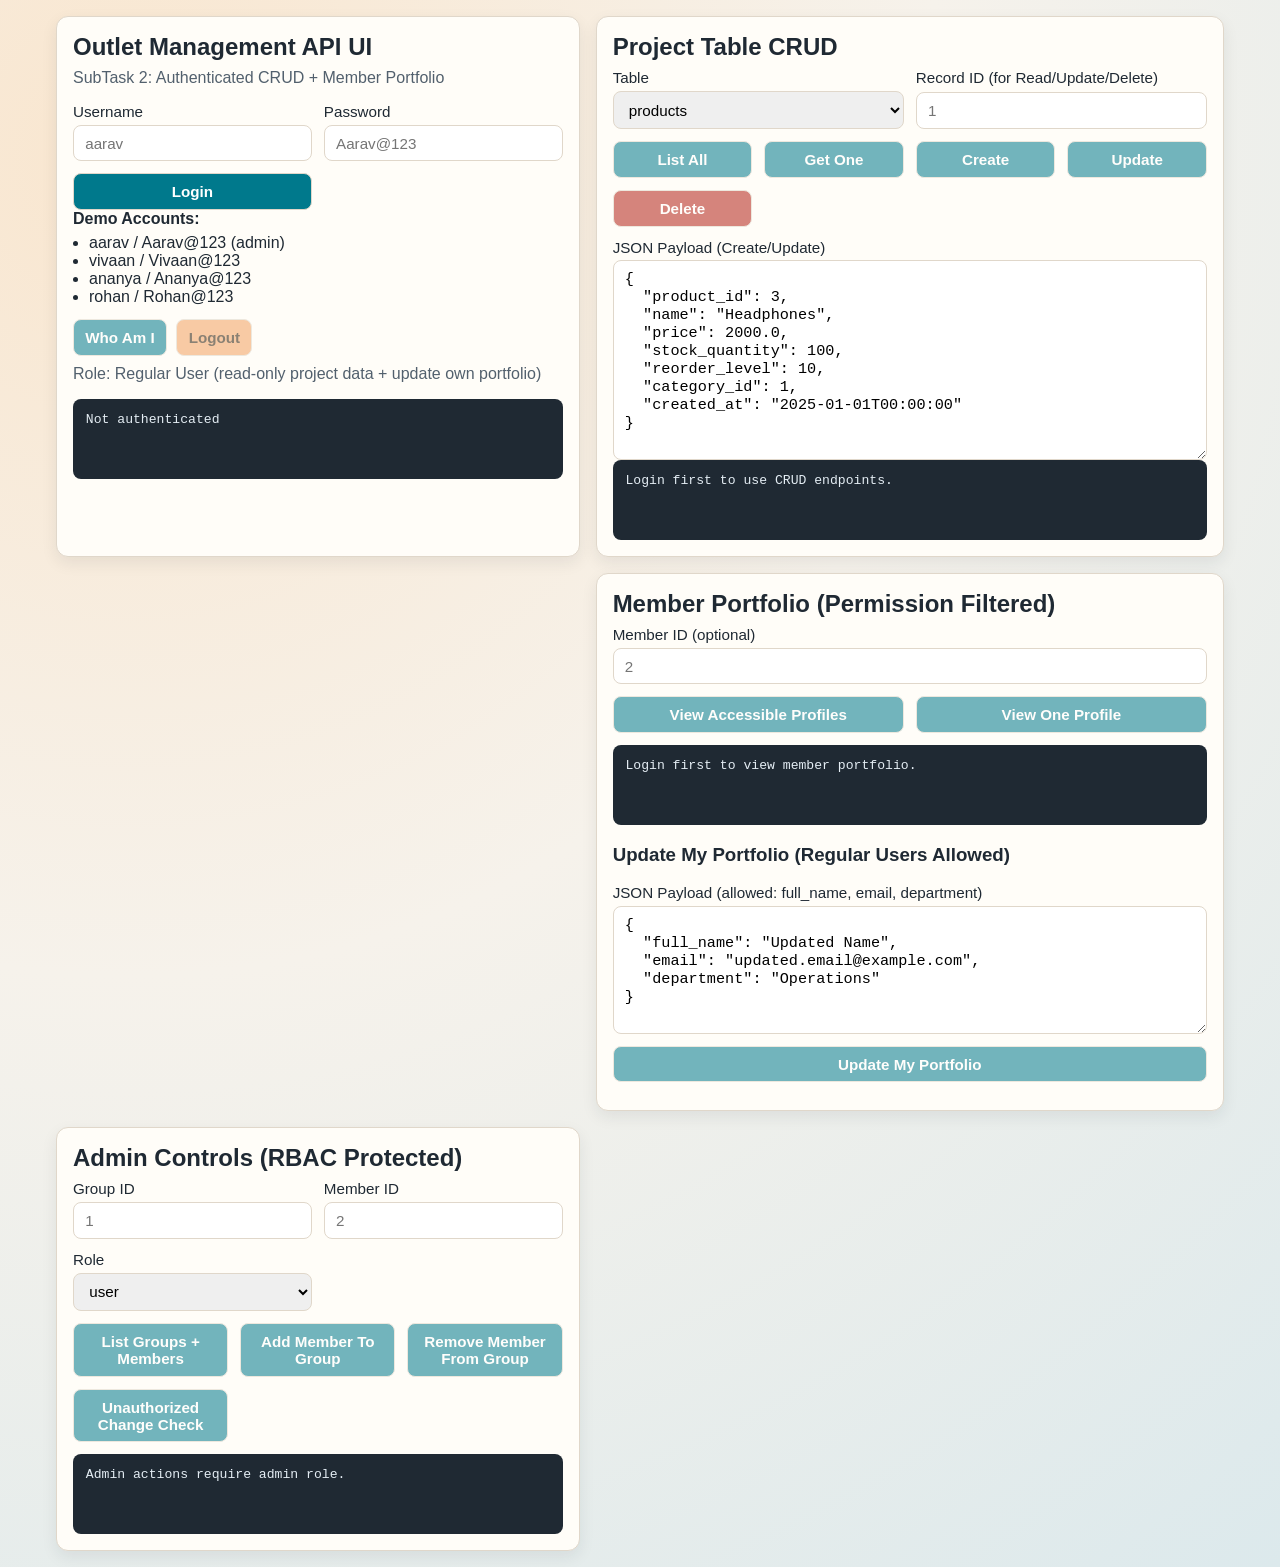
<file: db_management_system/frontend/index.html>
<!DOCTYPE html>
<html lang="en">
<head>
  <meta charset="UTF-8" />
  <meta name="viewport" content="width=device-width, initial-scale=1.0" />
  <title>Outlet Management - SubTask 2</title>
  <link rel="stylesheet" href="styles.css" />
</head>
<body>
  <main class="app-shell">
    <section class="panel auth-panel">
      <h1>Outlet Management API UI</h1>
      <p class="subtitle">SubTask 2: Authenticated CRUD + Member Portfolio</p>

      <form id="loginForm" class="form-grid">
        <label>
          Username
          <input id="username" name="username" type="text" placeholder="aarav" required />
        </label>
        <label>
          Password
          <input id="password" name="password" type="password" placeholder="Aarav@123" required />
        </label>
        <button type="submit">Login</button>
      </form>

      <div class="quick-help">
        <strong>Demo Accounts:</strong>
        <ul>
          <li>aarav / Aarav@123 (admin)</li>
          <li>vivaan / Vivaan@123</li>
          <li>ananya / Ananya@123</li>
          <li>rohan / Rohan@123</li>
        </ul>
      </div>

      <div class="session-row">
        <button id="meButton" disabled>Who Am I</button>
        <button id="logoutButton" disabled>Logout</button>
      </div>
      <p id="roleBadge" class="subtitle">Role: Not authenticated</p>
      <pre id="authStatus" class="output"></pre>
    </section>

    <section class="panel crud-panel">
      <h2>Project Table CRUD</h2>
      <div class="controls">
        <label>
          Table
          <select id="tableSelect">
            <option value="products">products</option>
            <option value="categories">categories</option>
            <option value="customers">customers</option>
            <option value="sales">sales</option>
            <option value="sale_items">sale_items</option>
          </select>
        </label>
        <label>
          Record ID (for Read/Update/Delete)
          <input id="recordIdInput" type="text" placeholder="1" />
        </label>
      </div>

      <div class="action-grid">
        <button id="listBtn" disabled>List All</button>
        <button id="getBtn" disabled>Get One</button>
        <button id="createBtn" disabled>Create</button>
        <button id="updateBtn" disabled>Update</button>
        <button id="deleteBtn" disabled>Delete</button>
      </div>

      <label class="payload-label">
        JSON Payload (Create/Update)
        <textarea id="payloadInput" rows="10">{
  "product_id": 3,
  "name": "Headphones",
  "price": 2000.0,
  "stock_quantity": 100,
  "reorder_level": 10,
  "category_id": 1,
  "created_at": "2025-01-01T00:00:00"
}</textarea>
      </label>

      <pre id="crudOutput" class="output"></pre>
    </section>

    <section class="panel portfolio-panel">
      <h2>Member Portfolio (Permission Filtered)</h2>
      <div class="controls">
        <label>
          Member ID (optional)
          <input id="portfolioMemberId" type="text" placeholder="2" />
        </label>
      </div>
      <div class="action-grid">
        <button id="portfolioListBtn" disabled>View Accessible Profiles</button>
        <button id="portfolioOneBtn" disabled>View One Profile</button>
      </div>
      <pre id="portfolioOutput" class="output"></pre>

      <h3>Update My Portfolio (Regular Users Allowed)</h3>
      <label class="payload-label">
        JSON Payload (allowed: full_name, email, department)
        <textarea id="selfPortfolioPayload" rows="6">{
  "full_name": "Updated Name",
  "email": "updated.email@example.com",
  "department": "Operations"
}</textarea>
      </label>
      <div class="action-grid">
        <button id="updateSelfPortfolioBtn" disabled>Update My Portfolio</button>
      </div>
    </section>

    <section class="panel admin-panel">
      <h2>Admin Controls (RBAC Protected)</h2>
      <div class="controls">
        <label>
          Group ID
          <input id="adminGroupId" type="number" min="1" placeholder="1" />
        </label>
        <label>
          Member ID
          <input id="adminMemberId" type="number" min="1" placeholder="2" />
        </label>
        <label>
          Role
          <select id="adminRole">
            <option value="user">user</option>
            <option value="admin">admin</option>
            <option value="viewer">viewer</option>
          </select>
        </label>
      </div>
      <div class="action-grid">
        <button id="adminListGroupsBtn" disabled>List Groups + Members</button>
        <button id="adminAddToGroupBtn" disabled>Add Member To Group</button>
        <button id="adminRemoveFromGroupBtn" disabled>Remove Member From Group</button>
        <button id="adminUnauthorizedCheckBtn" disabled>Unauthorized Change Check</button>
      </div>
      <pre id="adminOutput" class="output"></pre>
    </section>
  </main>

  <script src="app.js"></script>
</body>
</html>
</file>
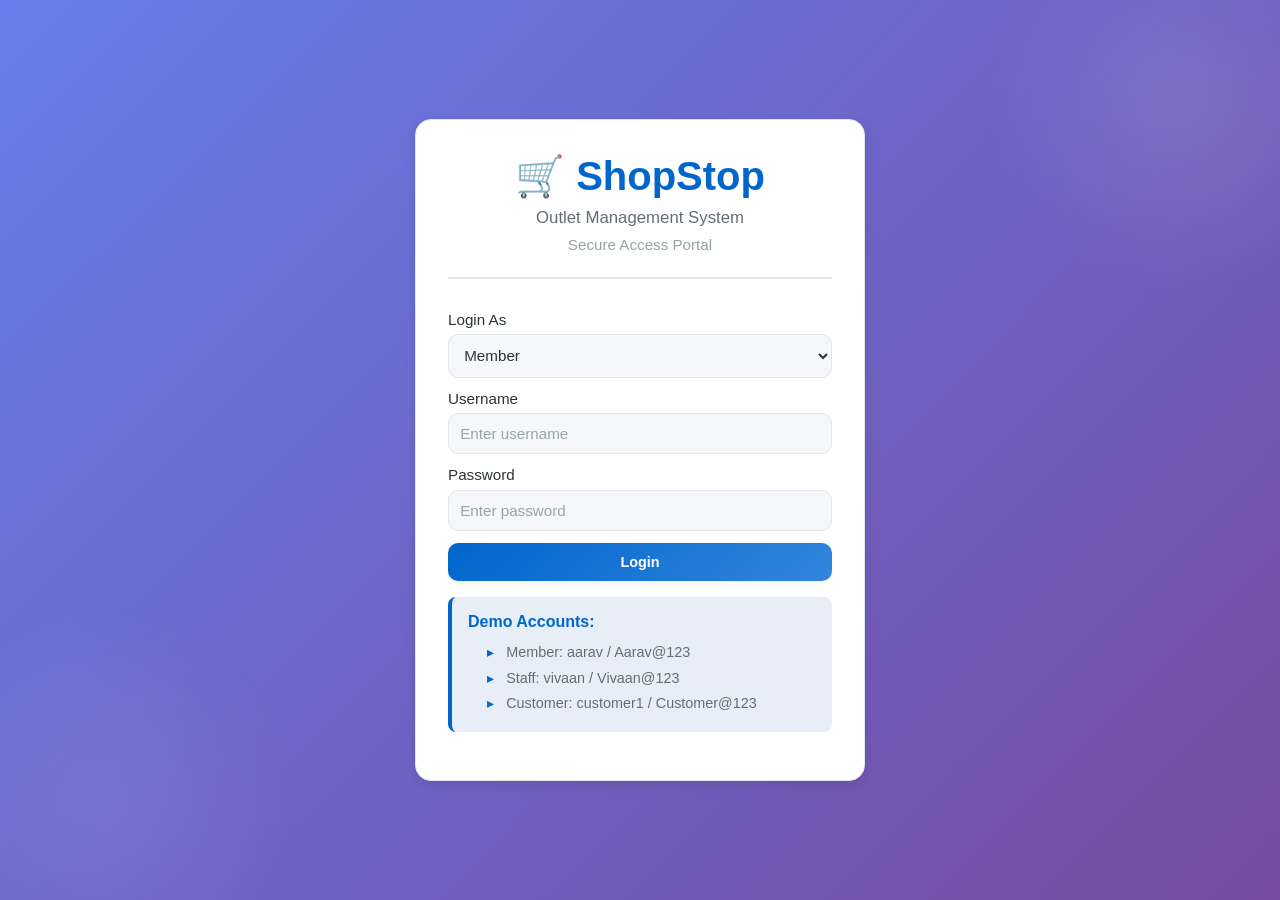
<file: Module_B/app/frontend/index.html>
<!DOCTYPE html>
<html lang="en">
<head>
  <meta charset="UTF-8" />
  <meta name="viewport" content="width=device-width, initial-scale=1.0" />
  <title>🛒 ShopStop - Outlet Management System</title>
  <link rel="stylesheet" href="styles.css" />
</head>
<body class="logged-out">
  <!-- Login Screen -->
  <div class="login-screen pre-login-only">
    <section class="panel auth-panel login-panel">
      <div class="auth-header">
        <h1>🛒 ShopStop</h1>
        <p class="subtitle">Outlet Management System</p>
        <p class="tagline">Secure Access Portal</p>
      </div>

      <form id="loginForm" class="form-grid">
        <label>
          Login As
          <select id="portalRole" name="portalRole" required>
            <option value="member">Member</option>
            <option value="staff">Staff</option>
            <option value="customer">Customer</option>
          </select>
        </label>
        <label>
          Username
          <input id="username" name="username" type="text" placeholder="Enter username" required />
        </label>
        <label>
          Password
          <input id="password" name="password" type="password" placeholder="Enter password" required />
        </label>
        <button type="submit">Login</button>
      </form>

      <div class="quick-help">
        <strong>Demo Accounts:</strong>
        <ul>
          <li>Member: aarav / Aarav@123</li>
          <li>Staff: vivaan / Vivaan@123</li>
          <li>Customer: customer1 / Customer@123</li>
        </ul>
      </div>
    </section>
  </div>

  <!-- Main Application Screen -->
  <div class="app-screen post-login-only" style="display: none;">
    <!-- Header with User Info -->
    <header class="app-header">
      <div class="header-left">
        <h1>🛒 ShopStop</h1>
        <p id="roleBadge" class="header-role"></p>
      </div>
      <div class="header-right">
        <button id="meButton" class="header-btn">👤 Who Am I</button>
        <button id="logoutButton" class="header-btn logout-btn">🚪 Logout</button>
      </div>
    </header>

    <!-- User Info Modal -->
    <div id="userInfoPanel" class="user-info-modal" style="display: none;">
      <div class="user-info-content">
        <button class="close-btn">&times;</button>
        <pre id="authStatus" class="output"></pre>
      </div>
    </div>

    <!-- Navigation Menu -->
    <nav class="nav-menu">
      <button class="nav-btn" data-page="portfolio">👤 Profiles</button>
      <button class="nav-btn" data-page="database">📋 Database</button>
      <button class="nav-btn" data-page="admin">⚙️ Admin</button>
    </nav>

    <!-- Content Area -->
    <main class="app-content">
      <!-- Portfolio Section -->
      <section id="portfolio-page" class="content-page">
        <section class="panel portfolio-panel">
          <h2>👤 Staff & Member Portfolio</h2>
          <div class="section-info">View member details and staff information</div>
          <div class="controls">
            <label>
              <span class="label-icon">🆔</span> Member ID (optional)
              <input id="portfolioMemberId" type="text" placeholder="e.g., 1" />
            </label>
          </div>
          <div class="action-grid">
            <button id="portfolioListBtn" disabled>📇 View All Profiles</button>
            <button id="portfolioOneBtn" disabled>👁️ View One Profile</button>
          </div>
          <div id="portfolioOutput" class="profile-display"></div>

          <h3>✏️ Update My Profile</h3>
          <p class="info-text">Update your personal information</p>
          <div class="form-section">
            <label>Update Fields</label>
            <form id="profileUpdateForm" class="dynamic-form">
              <div class="form-group">
                <label><span>email</span> <span class="field-type">text</span></label>
                <input type="text" data-field-name="email" placeholder="your.email@example.com" />
              </div>
              <div class="form-group">
                <label><span>contact_number</span> <span class="field-type">text</span></label>
                <input type="text" data-field-name="contact_number" placeholder="9999999999" />
              </div>
            </form>
          </div>
          <div class="action-grid">
            <button id="updateSelfPortfolioBtn" disabled>💾 Save Changes</button>
          </div>
        </section>
      </section>

      <!-- Database Management Section -->
      <section id="database-page" class="content-page">
        <section class="panel crud-panel">
          <h2>📋 Database Management</h2>
          <div class="section-info">Access and manage outlet data through secure APIs</div>
          <div class="controls">
            <label>
              <span class="label-icon">📊</span> Table
              <select id="tableSelect"></select>
            </label>
            <label>
              <span class="label-icon">🔍</span> Record ID
              <input id="recordIdInput" type="text" placeholder="e.g., 1" />
            </label>
          </div>

          <div class="action-grid">
            <button id="listBtn" disabled>📑 List All</button>
            <button id="getBtn" disabled>🔎 Get One</button>
            <button id="createBtn" disabled>✨ Create</button>
            <button id="updateBtn" disabled>✏️ Update</button>
            <button id="deleteBtn" disabled>🗑️ Delete</button>
          </div>

          <div class="payload-label form-section">
            <label>Data Fields (Create/Update)</label>
            <form id="payloadForm" class="dynamic-form"></form>
          </div>

          <div id="crudOutput" class="output"></div>
        </section>
      </section>

      <!-- Admin Controls Section -->
      <section id="admin-page" class="content-page">
        <section class="panel admin-panel">
          <h2>⚙️ Admin Controls</h2>
          <div class="section-info">Group management and member assignment (Admin only)</div>
          <div class="controls">
            <label>
              <span class="label-icon">👥</span> Group ID
              <input id="adminGroupId" type="number" min="1" placeholder="1" />
            </label>
            <label>
              <span class="label-icon">👤</span> Member ID
              <input id="adminMemberId" type="number" min="1" placeholder="1" />
            </label>
          </div>
          <div class="action-grid">
            <button id="adminListGroupsBtn" disabled>📊 List Groups</button>
            <button id="adminAddToGroupBtn" disabled>➕ Add Member</button>
            <button id="adminRemoveFromGroupBtn" disabled>➖ Remove Member</button>
            <button id="adminUnauthorizedCheckBtn" disabled>🔒 Check Security</button>
          </div>
          <div id="adminOutput" class="output"></div>
        </section>
      </section>
    </main>
  </div>

  <script src="apiService.js"></script>
  <script src="app.js"></script>
</body>
</html>
</file>
<file: db_management_system/frontend/styles.css>
:root {
  --bg: #f6f2eb;
  --card: #fffdf8;
  --ink: #1f2933;
  --muted: #52606d;
  --line: #e0d7ca;
  --accent: #00798c;
  --accent-2: #f4a261;
  --danger: #b42318;
}

* {
  box-sizing: border-box;
}

body {
  margin: 0;
  font-family: "Segoe UI", Tahoma, Geneva, Verdana, sans-serif;
  color: var(--ink);
  background: radial-gradient(circle at 10% 10%, #f9e6cf 0%, #f6f2eb 45%, #dce9ec 100%);
}

.app-shell {
  display: grid;
  gap: 1rem;
  padding: 1rem;
  max-width: 1200px;
  margin: 0 auto;
}

.panel {
  background: var(--card);
  border: 1px solid var(--line);
  border-radius: 12px;
  padding: 1rem;
  box-shadow: 0 6px 16px rgba(31, 41, 51, 0.08);
}

h1, h2 {
  margin: 0 0 0.5rem 0;
}

.subtitle {
  margin: 0 0 1rem 0;
  color: var(--muted);
}

.form-grid,
.controls,
.action-grid {
  display: grid;
  gap: 0.75rem;
}

.form-grid,
.controls {
  grid-template-columns: repeat(auto-fit, minmax(220px, 1fr));
}

.action-grid {
  grid-template-columns: repeat(auto-fit, minmax(130px, 1fr));
  margin: 0.75rem 0;
}

label {
  display: grid;
  gap: 0.3rem;
  font-size: 0.95rem;
}

input,
select,
textarea,
button {
  border: 1px solid var(--line);
  border-radius: 8px;
  padding: 0.55rem 0.7rem;
  font-size: 0.95rem;
}

textarea {
  width: 100%;
  font-family: Consolas, "Courier New", monospace;
}

button {
  cursor: pointer;
  font-weight: 600;
  background: var(--accent);
  color: #ffffff;
  transition: transform 0.08s ease, opacity 0.2s ease;
}

button:hover:enabled {
  transform: translateY(-1px);
}

button:disabled {
  opacity: 0.55;
  cursor: not-allowed;
}

#deleteBtn {
  background: var(--danger);
}

#logoutButton {
  background: var(--accent-2);
  color: #2b1c08;
}

.quick-help ul {
  margin: 0.4rem 0 0.8rem 1rem;
  padding: 0;
}

.session-row {
  display: flex;
  gap: 0.6rem;
  margin-bottom: 0.6rem;
}

.output {
  margin: 0;
  min-height: 80px;
  max-height: 260px;
  overflow: auto;
  background: #1f2933;
  color: #e4edf4;
  border-radius: 8px;
  padding: 0.8rem;
  font-family: Consolas, "Courier New", monospace;
  font-size: 0.82rem;
}

@media (min-width: 960px) {
  .app-shell {
    grid-template-columns: 1fr 1.2fr;
  }

  .auth-panel {
    grid-column: 1;
  }

  .crud-panel,
  .portfolio-panel {
    grid-column: 2;
  }
}
</file>
<file: Module_B/app/frontend/styles.css>
:root {
  /* Modern Color Palette */
  --primary: #0066cc;
  --primary-light: #3385dd;
  --primary-dark: #004999;
  --secondary: #ff6b35;
  --secondary-light: #ff9066;
  --success: #00b894;
  --success-light: #55efc4;
  --danger: #d63031;
  --danger-light: #ff7675;
  --warning: #f39c12;
  --info: #0984e3;
  
  /* Neutral Colors */
  --bg-primary: #ffffff;
  --bg-secondary: #f5f7fa;
  --bg-tertiary: #e8eef7;
  --text-primary: #2d3436;
  --text-secondary: #636e72;
  --text-tertiary: #95a5a6;
  --border-light: #dfe6e9;
  --border-medium: #bdc3c7;
  
  /* Shadows */
  --shadow-sm: 0 2px 4px rgba(0, 0, 0, 0.06);
  --shadow-md: 0 4px 12px rgba(0, 0, 0, 0.1);
  --shadow-lg: 0 8px 24px rgba(0, 0, 0, 0.12);
  --shadow-hover: 0 12px 32px rgba(0, 0, 0, 0.15);
  
  /* Transitions */
  --transition: all 0.3s cubic-bezier(0.4, 0, 0.2, 1);
}

* {
  box-sizing: border-box;
}

html, body {
  height: 100%;
  margin: 0;
  padding: 0;
}

body {
  font-family: -apple-system, BlinkMacSystemFont, "Segoe UI", "Roboto", "Oxygen", "Ubuntu", "Cantarell", sans-serif;
  background: linear-gradient(135deg, #667eea 0%, #764ba2 100%);
  color: var(--text-primary);
  overflow-x: hidden;
  min-height: 100vh;
}

body::before {
  content: "";
  position: fixed;
  width: 400px;
  height: 400px;
  background: radial-gradient(circle, rgba(255, 255, 255, 0.1) 0%, transparent 70%);
  top: -100px;
  right: -100px;
  z-index: 0;
}

body::after {
  content: "";
  position: fixed;
  width: 400px;
  height: 400px;
  background: radial-gradient(circle, rgba(255, 255, 255, 0.08) 0%, transparent 70%);
  bottom: -100px;
  left: -100px;
  z-index: 0;
}

.app-shell {
  display: grid;
  gap: 1.5rem;
  padding: 2rem;
  max-width: 1400px;
  margin: 0 auto;
  grid-template-columns: repeat(2, minmax(350px, 1fr));
  position: relative;
  z-index: 1;
}

.panel {
  background: var(--bg-primary);
  border: 1px solid var(--border-light);
  border-radius: 16px;
  padding: 2rem;
  box-shadow: var(--shadow-md);
  transition: var(--transition);
  overflow: hidden;
}

.panel:hover {
  box-shadow: var(--shadow-lg);
  transform: translateY(-2px);
}

.auth-header {
  text-align: center;
  margin-bottom: 2rem;
  padding-bottom: 1.5rem;
  border-bottom: 2px solid var(--border-light);
}

.auth-header h1 {
  margin: 0 0 0.5rem 0;
  font-size: 2.5rem;
  color: var(--primary);
  line-height: 1.2;
}

.auth-header .tagline {
  font-size: 0.95rem;
  color: var(--text-tertiary);
  margin: 0;
}

h1, h2, h3 {
  margin: 0 0 0.75rem 0;
  color: var(--text-primary);
}

h2 {
  font-size: 1.5rem;
  display: flex;
  align-items: center;
  gap: 0.5rem;
}

h3 {
  font-size: 1.1rem;
  margin-top: 1.5rem;
}

.subtitle {
  margin: 0 0 0.5rem 0;
  color: var(--text-secondary);
  font-size: 1.05rem;
}

.tagline {
  font-size: 0.9rem;
  color: var(--text-tertiary);
}

.section-info {
  font-size: 0.9rem;
  color: var(--text-secondary);
  margin-bottom: 1rem;
  padding-left: 1rem;
  border-left: 3px solid var(--primary-light);
}

.info-text {
  font-size: 0.9rem;
  color: var(--text-secondary);
  margin: 0 0 1rem 0;
}

.form-grid,
.controls,
.action-grid {
  display: grid;
  gap: 0.75rem;
  margin-bottom: 1rem;
}

.form-grid,
.controls {
  grid-template-columns: repeat(auto-fit, minmax(200px, 1fr));
}

.action-grid {
  grid-template-columns: repeat(auto-fit, minmax(120px, 1fr));
  gap: 0.6rem;
}

label {
  display: grid;
  gap: 0.4rem;
  font-size: 0.95rem;
  font-weight: 500;
  color: var(--text-primary);
}

.label-icon {
  font-size: 1.1rem;
  margin-right: 0.3rem;
}

input,
select,
textarea {
  border: 1.5px solid var(--border-light);
  border-radius: 10px;
  padding: 0.7rem;
  font-size: 0.95rem;
  background: var(--bg-secondary);
  color: var(--text-primary);
  transition: var(--transition);
  font-family: inherit;
}

input:focus,
select:focus,
textarea:focus {
  outline: none;
  border-color: var(--primary);
  background: var(--bg-primary);
  box-shadow: 0 0 0 3px rgba(0, 102, 204, 0.1);
}

input::placeholder,
textarea::placeholder {
  color: var(--text-tertiary);
}

textarea {
  font-family: "Monaco", "Menlo", "Consolas", "Courier New", monospace;
  resize: vertical;
  min-height: 100px;
}

button {
  border: none;
  border-radius: 10px;
  padding: 0.7rem 1rem;
  font-size: 0.9rem;
  font-weight: 600;
  background: linear-gradient(135deg, var(--primary) 0%, var(--primary-light) 100%);
  color: #ffffff;
  cursor: pointer;
  transition: var(--transition);
  display: flex;
  align-items: center;
  justify-content: center;
  gap: 0.4rem;
  box-shadow: var(--shadow-sm);
}

button:hover:enabled {
  transform: translateY(-2px);
  box-shadow: var(--shadow-md);
  background: linear-gradient(135deg, var(--primary-dark) 0%, var(--primary) 100%);
}

button:active:enabled {
  transform: translateY(0);
}

button:disabled {
  opacity: 0.5;
  cursor: not-allowed;
  background: var(--border-medium);
}

#createBtn {
  background: linear-gradient(135deg, var(--success) 0%, var(--success-light) 100%);
}

#createBtn:hover:enabled {
  background: linear-gradient(135deg, #009e6d 0%, var(--success) 100%);
}

#updateBtn {
  background: linear-gradient(135deg, var(--info) 0%, #3ca3e0 100%);
}

#updateBtn:hover:enabled {
  background: linear-gradient(135deg, #0670c7 0%, var(--info) 100%);
}

#deleteBtn,
#adminRemoveFromGroupBtn {
  background: linear-gradient(135deg, var(--danger) 0%, var(--danger-light) 100%);
}

#deleteBtn:hover:enabled,
#adminRemoveFromGroupBtn:hover:enabled {
  background: linear-gradient(135deg, #b41e1e 0%, var(--danger) 100%);
}

#logoutButton {
  background: linear-gradient(135deg, var(--secondary) 0%, var(--secondary-light) 100%);
  color: #ffffff;
}

#logoutButton:hover:enabled {
  background: linear-gradient(135deg, #e55a24 0%, var(--secondary) 100%);
}

#updateSelfPortfolioBtn {
  background: linear-gradient(135deg, #667eea 0%, #764ba2 100%);
}

#updateSelfPortfolioBtn:hover:enabled {
  background: linear-gradient(135deg, #5a6fd8 0%, #6b428f 100%);
}

.quick-help {
  background: var(--bg-tertiary);
  border-left: 4px solid var(--primary);
  padding: 1rem;
  border-radius: 8px;
  margin: 1rem 0;
}

.quick-help strong {
  color: var(--primary);
  display: block;
  margin-bottom: 0.5rem;
}

.quick-help ul {
  margin: 0;
  padding-left: 1.2rem;
  list-style: none;
}

.quick-help li {
  padding: 0.3rem 0;
  color: var(--text-secondary);
  font-size: 0.9rem;
}

.quick-help li::before {
  content: "▸ ";
  color: var(--primary);
  margin-right: 0.5rem;
}

.session-row {
  display: flex;
  gap: 0.6rem;
  margin-bottom: 1rem;
}

.session-row button {
  flex: 1;
}

.payload-label {
  display: block;
  margin: 1.5rem 0 0.75rem 0;
  font-weight: 600;
  color: var(--text-primary);
}

.output {
  background: var(--text-primary);
  color: #00ff00;
  border: 1px solid var(--border-medium);
  border-radius: 10px;
  padding: 1rem;
  font-family: "Monaco", "Menlo", "Consolas", "Courier New", monospace;
  font-size: 0.8rem;
  line-height: 1.4;
  overflow: auto;
  min-height: 100px;
  max-height: 300px;
  margin: 1rem 0;
  box-shadow: inset 0 2px 4px rgba(0, 0, 0, 0.1);
}

.form-section {
  margin: 1.5rem 0 1rem 0;
}

.form-section > label {
  display: block;
  font-size: 1rem;
  font-weight: 600;
  margin-bottom: 1rem;
  color: var(--text-primary);
}

.dynamic-form {
  display: grid;
  gap: 1rem;
  background: var(--bg-secondary);
  padding: 1rem;
  border-radius: 10px;
  border: 1px solid var(--border-light);
}

.form-group {
  display: grid;
  gap: 0.4rem;
}

.form-group label {
  display: flex;
  align-items: center;
  gap: 0.5rem;
  font-size: 0.9rem;
  font-weight: 500;
  color: var(--text-primary);
  margin: 0;
}

.form-group input,
.form-group select {
  padding: 0.7rem;
  border: 1.5px solid var(--border-light);
  border-radius: 8px;
  font-size: 0.9rem;
  background: var(--bg-primary);
  color: var(--text-primary);
  transition: var(--transition);
}

.form-group input:focus,
.form-group select:focus {
  outline: none;
  border-color: var(--primary);
  box-shadow: 0 0 0 3px rgba(0, 102, 204, 0.1);
}

.form-group input::placeholder {
  color: var(--text-tertiary);
}

.field-type {
  font-size: 0.75rem;
  color: var(--text-tertiary);
  margin-left: auto;
  font-weight: normal;
}

#roleBadge {
  display: inline-block;
  background: var(--primary-light);
  color: white;
  padding: 0.5rem 1rem;
  border-radius: 20px;
  font-weight: 600;
  font-size: 0.9rem;
  margin: 0.5rem 0;
}

/* Login State Visibility */
body.logged-out .crud-panel,
body.logged-out .portfolio-panel,
body.logged-out .admin-panel {
  display: none;
}

body.logged-out .post-login-only {
  display: none;
}

body.logged-in .pre-login-only {
  display: none;
}

body.logged-out .app-shell {
  max-width: 500px;
  min-height: 100vh;
  align-content: center;
  grid-template-columns: 1fr;
}

body.logged-in .app-shell {
  max-width: 1400px;
  padding-top: 1rem;
}

body.logged-in .auth-panel {
  grid-column: span 2;
  padding: 1.5rem;
}

body.logged-in .auth-header {
  display: flex;
  align-items: center;
  justify-content: space-between;
  margin: 0;
  padding: 0;
  border: none;
  gap: 2rem;
}

body.logged-in .auth-header h1 {
  font-size: 1.5rem;
  margin: 0;
}

body.logged-in .session-row {
  margin: 0;
}

body.logged-in .subtitle,
body.logged-in .tagline {
  display: none;
}

/* Profile Display Styling */
.profile-display {
  margin: 1rem 0;
}

.profile-card {
  background: var(--bg-secondary);
  border: 1px solid var(--border-light);
  border-radius: 12px;
  padding: 1.5rem;
  margin-bottom: 1rem;
  box-shadow: var(--shadow-sm);
}

.profile-card h3 {
  margin: 0 0 1rem 0;
  color: var(--primary);
  font-size: 1.1rem;
  display: flex;
  align-items: center;
  gap: 0.5rem;
}

.profile-fields {
  display: grid;
  grid-template-columns: repeat(auto-fit, minmax(250px, 1fr));
  gap: 1rem;
}

.profile-field {
  background: var(--bg-primary);
  padding: 0.8rem;
  border-radius: 8px;
  border: 1px solid var(--border-light);
}

.profile-field-label {
  font-size: 0.8rem;
  font-weight: 600;
  color: var(--text-tertiary);
  text-transform: uppercase;
  letter-spacing: 0.5px;
  margin-bottom: 0.3rem;
}

.profile-field-value {
  font-size: 0.95rem;
  color: var(--text-primary);
  word-break: break-word;
  font-weight: 500;
}

.groups-list {
  margin-top: 1rem;
  padding: 1rem;
  background: var(--bg-primary);
  border-radius: 8px;
  border-left: 4px solid var(--primary);
}

.groups-list strong {
  color: var(--primary);
  display: block;
  margin-bottom: 0.5rem;
}

.group-item {
  background: var(--bg-secondary);
  padding: 0.7rem;
  margin: 0.5rem 0;
  border-radius: 6px;
  font-size: 0.9rem;
  color: var(--text-primary);
}

.group-item .group-role {
  font-size: 0.8rem;
  color: var(--text-tertiary);
  margin-left: 0.5rem;
}

.empty-state {
  text-align: center;
  padding: 2rem;
  color: var(--text-tertiary);
  background: var(--bg-secondary);
  border-radius: 10px;
  border: 2px dashed var(--border-light);
  margin: 1rem 0;
}

.empty-state p {
  margin: 0;
  font-size: 0.95rem;
}

.profiles-grid {
  display: grid;
  gap: 1rem;
}

/* Table Display Styling */
.table-display {
  margin: 1rem 0;
  overflow-x: auto;
  border-radius: 10px;
  box-shadow: var(--shadow-sm);
}

.data-table {
  width: 100%;
  border-collapse: collapse;
  background: var(--bg-primary);
  font-size: 0.9rem;
}

.data-table thead {
  background: linear-gradient(135deg, var(--primary) 0%, var(--primary-light) 100%);
  color: white;
  font-weight: 600;
  position: sticky;
  top: 0;
}

.data-table th {
  padding: 1rem;
  text-align: left;
  border-bottom: 2px solid var(--border-medium);
  white-space: nowrap;
}

.data-table tbody tr {
  border-bottom: 1px solid var(--border-light);
  transition: var(--transition);
}

.data-table tbody tr:hover {
  background: var(--bg-secondary);
}

.data-table td {
  padding: 0.8rem 1rem;
  color: var(--text-primary);
  word-break: break-word;
  max-width: 300px;
}

.data-table tbody tr:nth-child(even) {
  background: var(--bg-secondary);
}

/* Groups Display Styling */
.groups-display {
  display: grid;
  gap: 1rem;
  margin: 1rem 0;
}

.group-card {
  background: var(--bg-primary);
  border: 1px solid var(--border-light);
  border-radius: 12px;
  padding: 1.5rem;
  box-shadow: var(--shadow-sm);
  transition: var(--transition);
}

.group-card:hover {
  box-shadow: var(--shadow-md);
  border-color: var(--primary);
}

.group-card h4 {
  margin: 0 0 1rem 0;
  color: var(--primary);
  font-size: 1.1rem;
  display: flex;
  align-items: center;
  gap: 0.5rem;
}

.group-details {
  display: grid;
  gap: 0.8rem;
}

.detail-row {
  display: flex;
  gap: 1rem;
  align-items: baseline;
  padding: 0.5rem 0;
  border-bottom: 1px solid var(--border-light);
}

.detail-row:last-child {
  border-bottom: none;
}

.detail-row .label {
  font-weight: 600;
  color: var(--text-secondary);
  min-width: 100px;
  font-size: 0.9rem;
}

.detail-row .value {
  color: var(--text-primary);
  flex: 1;
  word-break: break-word;
}

.members-list {
  display: flex;
  flex-direction: column;
  gap: 0.5rem;
  margin-top: 0.5rem;
}

.member-item {
  background: var(--bg-secondary);
  padding: 0.5rem;
  border-radius: 6px;
  font-size: 0.85rem;
  display: flex;
  gap: 0.5rem;
  align-items: center;
}

.member-id {
  font-weight: 600;
  color: var(--primary);
  min-width: 35px;
}

.member-name {
  color: var(--text-primary);
  flex: 1;
}

/* Responsive Design */
@media (max-width: 1024px) {
  .app-shell {
    grid-template-columns: 1fr;
    padding: 1.5rem;
  }

  body.logged-in .auth-panel {
    grid-column: auto;
  }

  .panel {
    padding: 1.5rem;
  }
}

@media (max-width: 768px) {
  .app-shell {
    gap: 1rem;
    padding: 1rem;
  }

  .panel {
    padding: 1.25rem;
    border-radius: 12px;
  }

  h2 {
    font-size: 1.2rem;
  }

  .form-grid,
  .controls,
  .action-grid {
    grid-template-columns: 1fr;
  }

  .session-row {
    flex-direction: column;
  }

  button {
    width: 100%;
  }

  .auth-header {
    margin-bottom: 1.5rem;
  }

  .auth-header h1 {
    font-size: 2rem;
  }
}

@media (max-width: 480px) {
  .app-shell {
    gap: 0.75rem;
    padding: 0.75rem;
  }

  .panel {
    padding: 1rem;
    border-radius: 10px;
  }

  h2 {
    font-size: 1.1rem;
  }

  h3 {
    font-size: 1rem;
  }

  .auth-header h1 {
    font-size: 1.75rem;
  }

  .quick-help {
    font-size: 0.85rem;
  }

  .output {
    font-size: 0.7rem;
    padding: 0.75rem;
    min-height: 80px;
  }
}

/* ========================
   LOGIN & APP SCREEN LAYOUT
   ======================== */

.login-screen {
  display: flex;
  align-items: center;
  justify-content: center;
  min-height: 100vh;
  padding: 1rem;
}

.login-panel {
  max-width: 450px;
  width: 100%;
}

.app-screen {
  display: flex;
  flex-direction: column;
  min-height: 100vh;
  background: var(--bg-secondary);
}

/* Header Styles */
.app-header {
  background: linear-gradient(135deg, var(--primary) 0%, var(--primary-dark) 100%);
  color: white;
  padding: 1rem 2rem;
  display: flex;
  justify-content: space-between;
  align-items: center;
  box-shadow: var(--shadow-md);
  position: sticky;
  top: 0;
  z-index: 100;
}

.header-left {
  display: flex;
  align-items: center;
  gap: 1.5rem;
}

.header-left h1 {
  margin: 0;
  font-size: 1.5rem;
  color: white;
}

.header-role {
  background: rgba(255, 255, 255, 0.2);
  color: white;
  padding: 0.4rem 0.8rem;
  border-radius: 20px;
  font-size: 0.85rem;
  font-weight: 600;
  margin: 0;
}

.header-right {
  display: flex;
  gap: 0.8rem;
}

.header-btn {
  background: rgba(255, 255, 255, 0.2);
  color: white;
  border: 1px solid rgba(255, 255, 255, 0.3);
  padding: 0.6rem 1.2rem;
  border-radius: 8px;
  cursor: pointer;
  font-weight: 600;
  transition: var(--transition);
  font-size: 0.9rem;
}

.header-btn:hover {
  background: rgba(255, 255, 255, 0.3);
  border-color: rgba(255, 255, 255, 0.5);
  transform: translateY(-2px);
  box-shadow: 0 4px 12px rgba(0, 0, 0, 0.2);
}

.header-btn.logout-btn {
  background: rgba(214, 48, 49, 0.8);
  border-color: rgba(214, 48, 49, 1);
}

.header-btn.logout-btn:hover {
  background: rgba(214, 48, 49, 1);
}

/* Navigation Menu */
.nav-menu {
  background: white;
  border-bottom: 1px solid var(--border-light);
  display: flex;
  gap: 0;
  padding: 0;
  box-shadow: var(--shadow-sm);
  position: sticky;
  top: 60px;
  z-index: 99;
}

.nav-btn {
  flex: 1;
  background: white;
  border: none;
  border-bottom: 3px solid transparent;
  padding: 1rem;
  cursor: pointer;
  font-size: 0.95rem;
  font-weight: 600;
  color: var(--text-secondary);
  transition: var(--transition);
  text-align: center;
}

.nav-btn:hover {
  color: var(--primary);
  background: var(--bg-secondary);
}

.nav-btn.active {
  color: var(--primary);
  border-bottom-color: var(--primary);
  background: var(--bg-secondary);
}

/* Content Area */
.app-content {
  flex: 1;
  padding: 2rem;
  max-width: 1200px;
  margin: 0 auto;
  width: 100%;
}

.content-page {
  display: none;
  animation: fadeIn 0.3s ease-in-out;
}

.content-page.active {
  display: block;
}

@keyframes fadeIn {
  from {
    opacity: 0;
    transform: translateY(10px);
  }
  to {
    opacity: 1;
    transform: translateY(0);
  }
}

/* User Info Modal */
.user-info-modal {
  position: fixed;
  top: 0;
  left: 0;
  right: 0;
  bottom: 0;
  background: rgba(0, 0, 0, 0.5);
  display: flex;
  align-items: center;
  justify-content: center;
  z-index: 1000;
  padding: 1rem;
}

.user-info-content {
  background: white;
  border-radius: 16px;
  padding: 2rem;
  max-width: 600px;
  width: 100%;
  position: relative;
  box-shadow: var(--shadow-hover);
  max-height: 80vh;
  overflow-y: auto;
}

.close-btn {
  position: absolute;
  top: 1rem;
  right: 1rem;
  background: transparent;
  border: none;
  font-size: 1.5rem;
  cursor: pointer;
  color: var(--text-secondary);
  padding: 0.5rem;
  width: 40px;
  height: 40px;
  display: flex;
  align-items: center;
  justify-content: center;
  border-radius: 50%;
  transition: var(--transition);
}

.close-btn:hover {
  background: var(--bg-secondary);
  color: var(--text-primary);
}

/* Print Styles */
@media print {
  body {
    background: white;
  }

  .panel {
    box-shadow: none;
    page-break-inside: avoid;
  }

  button {
    display: none;
  }
}
</file>
